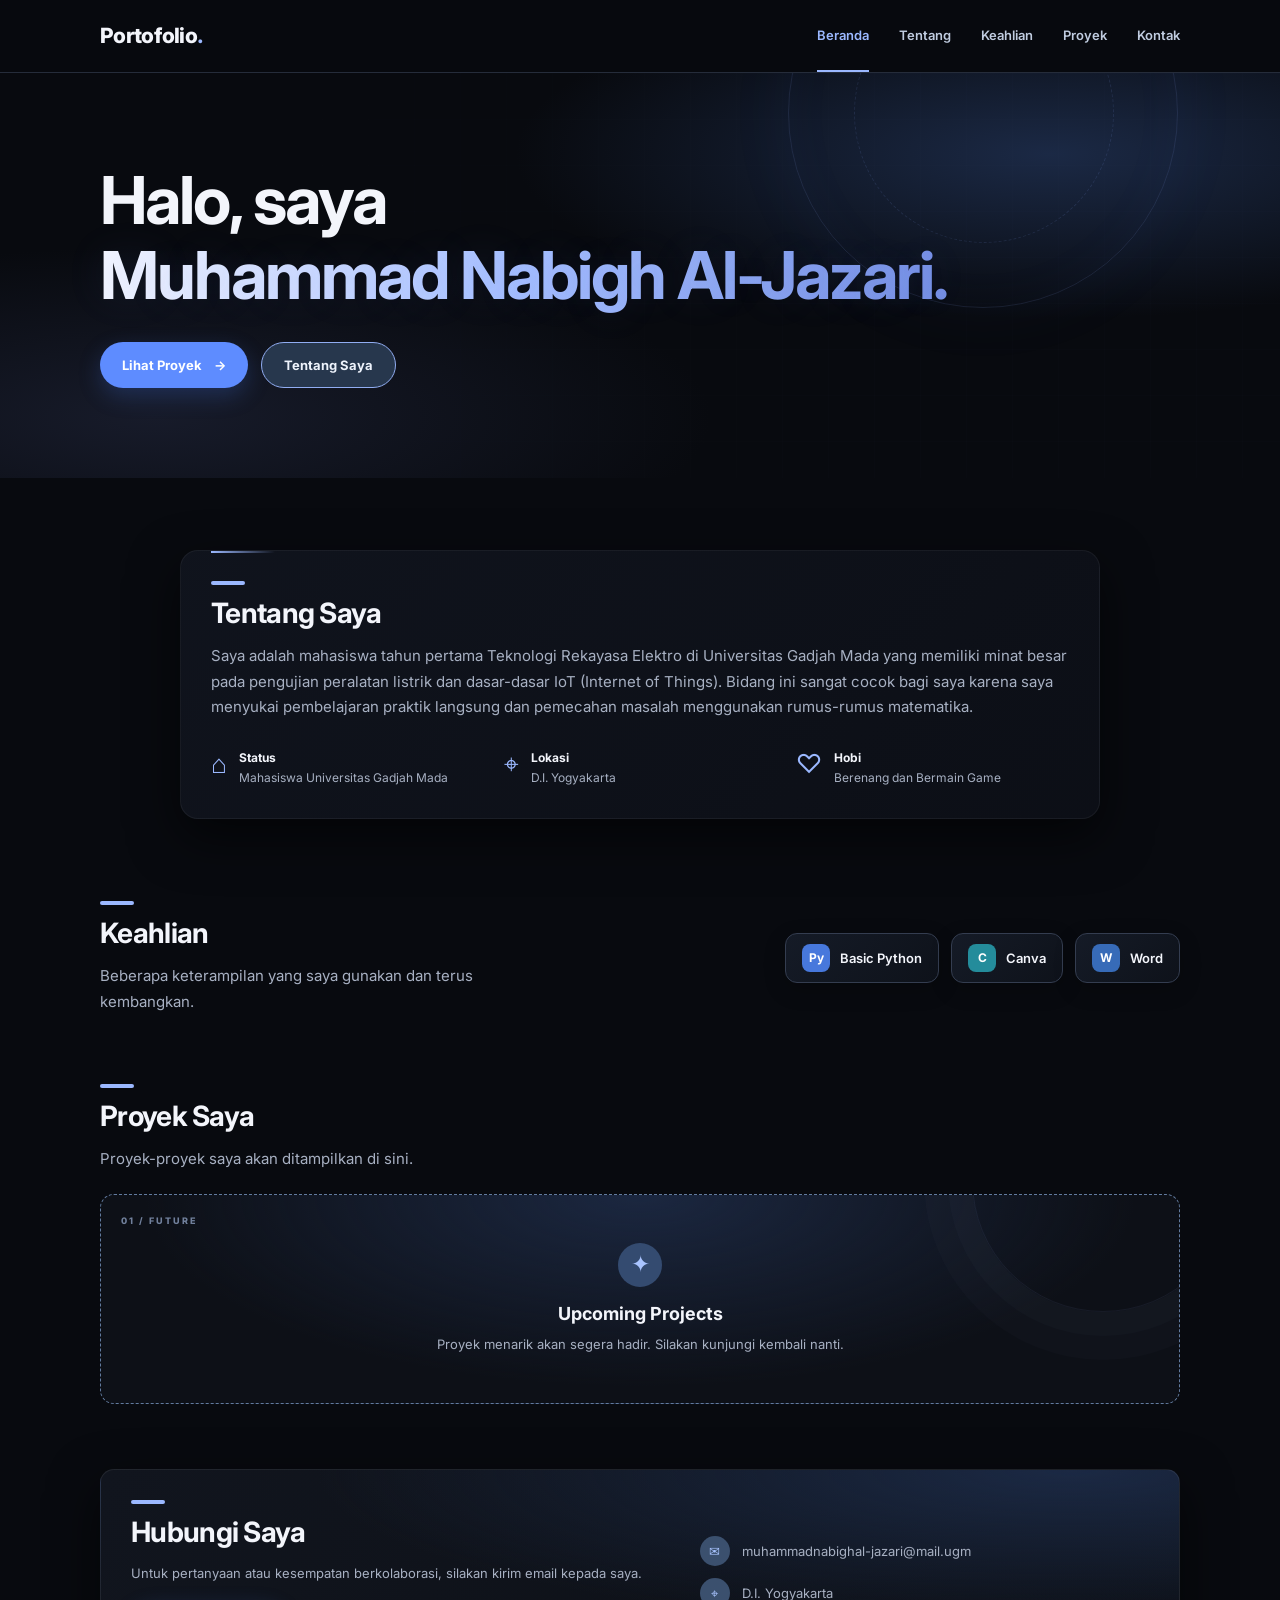
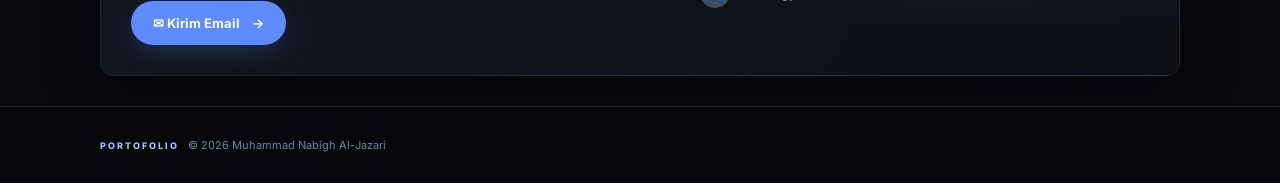
<file: index.html>
<!DOCTYPE html>
<html lang="id">
<head>
<meta charset="UTF-8"><meta name="viewport" content="width=device-width, initial-scale=1.0">
<meta name="description" content="Portofolio Muhammad Nabigh Al-Jazari">
<title>Muhammad Nabigh Al-Jazari | Portofolio</title>
<link rel="stylesheet" href="style.css"><script src="script.js" defer></script>
</head>
<body>
<header class="site-header"><nav class="nav container" aria-label="Navigasi utama">
<a class="brand" href="#beranda">Portofolio<span>.</span></a>
<button class="menu-toggle" aria-label="Buka menu" aria-expanded="false">☰</button>
<div class="nav-links"><a href="#beranda" class="active">Beranda</a><a href="#tentang">Tentang</a><a href="#keahlian">Keahlian</a><a href="#proyek">Proyek</a><a href="#kontak">Kontak</a></div>
</nav></header>
<main>
<section class="hero" id="beranda"><div class="hero-orbit orbit-one"></div><div class="hero-orbit orbit-two"></div><div class="hero-gridline"></div><div class="container hero-grid"><div class="hero-copy">
<h1>Halo, saya<br><span class="name">Muhammad Nabigh Al-Jazari.</span></h1>
<div class="hero-actions"><a class="button button-primary" href="#proyek">Lihat Proyek <span>→</span></a><a class="button button-outline" href="#tentang">Tentang Saya</a></div>
</div></div></section>
<section class="section container about-grid" id="tentang"><div class="about-copy panel-card">
<span class="section-mark"></span><h2>Tentang Saya</h2>
<p>Saya adalah mahasiswa tahun pertama Teknologi Rekayasa Elektro di Universitas Gadjah Mada yang memiliki minat besar pada pengujian peralatan listrik dan dasar-dasar IoT (Internet of Things). Bidang ini sangat cocok bagi saya karena saya menyukai pembelajaran praktik langsung dan pemecahan masalah menggunakan rumus-rumus matematika.</p>
<div class="facts">
<div class="fact"><span class="fact-icon">⌂</span><div><strong>Status</strong><small>Mahasiswa Universitas Gadjah Mada</small></div></div>
<div class="fact"><span class="fact-icon">⌖</span><div><strong>Lokasi</strong><small>D.I. Yogyakarta</small></div></div>
<div class="fact"><span class="fact-icon">♡</span><div><strong>Hobi</strong><small>Berenang dan Bermain Game</small></div></div>
</div></div></section>
<section class="section container skills-section" id="keahlian"><div class="section-intro"><span class="section-mark"></span><h2>Keahlian</h2><p>Beberapa keterampilan yang saya gunakan dan terus kembangkan.</p></div>
<div class="skill-list"><span class="skill"><b class="skill-symbol">Py</b> Basic Python</span><span class="skill"><b class="skill-symbol canva">C</b> Canva</span><span class="skill"><b class="skill-symbol word">W</b> Word</span></div></section>
<section class="section container projects-section" id="proyek"><div class="section-intro"><span class="section-mark"></span><h2>Proyek Saya</h2><p>Proyek-proyek saya akan ditampilkan di sini.</p></div>
<div class="upcoming-card"><span class="decor-number">01 / FUTURE</span><span class="upcoming-icon">✦</span><h3>Upcoming Projects</h3><p>Proyek menarik akan segera hadir. Silakan kunjungi kembali nanti.</p></div></section>
<section class="container contact-section" id="kontak"><div class="contact-copy"><span class="section-mark"></span><h2>Hubungi Saya</h2><p>Untuk pertanyaan atau kesempatan berkolaborasi, silakan kirim email kepada saya.</p><a class="button button-primary" href="mailto:muhammadnabighal-jazari@mail.ugm">✉ Kirim Email <span>→</span></a></div>
<div class="contact-details"><p><span>✉</span><a href="mailto:muhammadnabighal-jazari@mail.ugm">muhammadnabighal-jazari@mail.ugm</a></p><p><span>⌖</span>D.I. Yogyakarta</p></div></section>
</main>
<footer class="site-footer"><div class="container footer-inner"><p><span class="footer-label">PORTOFOLIO</span> &nbsp; © <span id="year"></span> Muhammad Nabigh Al-Jazari</p></div></footer>
</body></html>
</file>
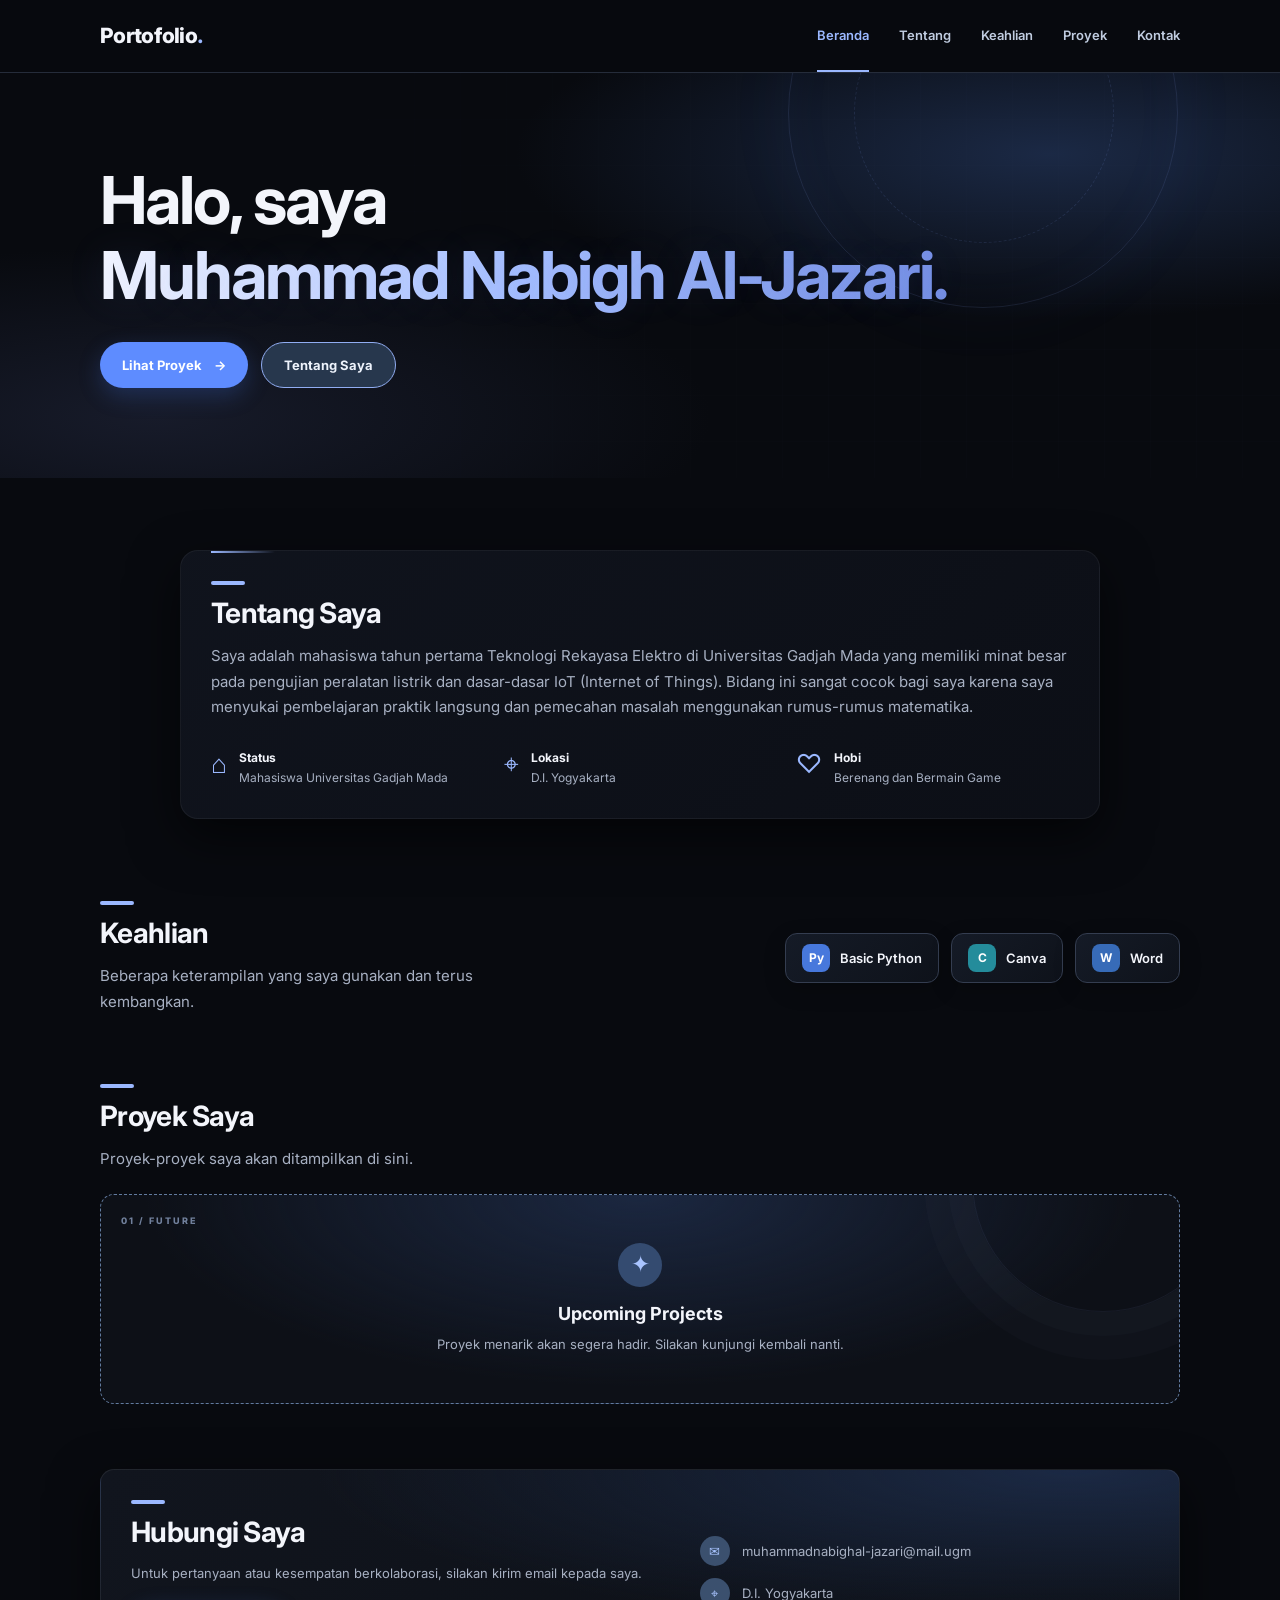
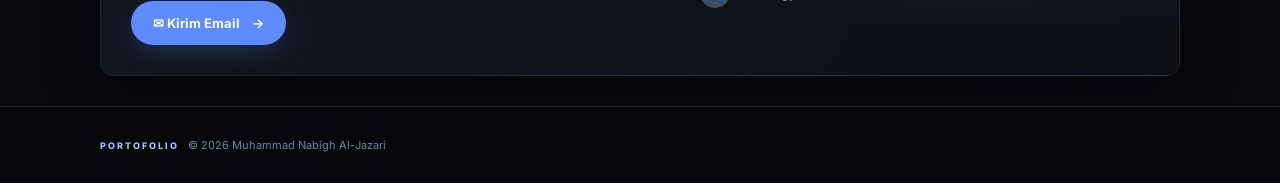
<file: Portofolio.html>
<!DOCTYPE html>
<html lang="id">
<head>
<meta charset="UTF-8"><meta name="viewport" content="width=device-width, initial-scale=1.0">
<meta name="description" content="Portofolio Muhammad Nabigh Al-Jazari">
<title>Muhammad Nabigh Al-Jazari | Portofolio</title>
<link rel="stylesheet" href="style.css"><script src="script.js" defer></script>
</head>
<body>
<header class="site-header"><nav class="nav container" aria-label="Navigasi utama">
<a class="brand" href="#beranda">Portofolio<span>.</span></a>
<button class="menu-toggle" aria-label="Buka menu" aria-expanded="false">☰</button>
<div class="nav-links"><a href="#beranda" class="active">Beranda</a><a href="#tentang">Tentang</a><a href="#keahlian">Keahlian</a><a href="#proyek">Proyek</a><a href="#kontak">Kontak</a></div>
</nav></header>
<main>
<section class="hero" id="beranda"><div class="hero-orbit orbit-one"></div><div class="hero-orbit orbit-two"></div><div class="hero-gridline"></div><div class="container hero-grid"><div class="hero-copy">
<h1>Halo, saya<br><span class="name">Muhammad Nabigh Al-Jazari.</span></h1>
<div class="hero-actions"><a class="button button-primary" href="#proyek">Lihat Proyek <span>→</span></a><a class="button button-outline" href="#tentang">Tentang Saya</a></div>
</div></div></section>
<section class="section container about-grid" id="tentang"><div class="about-copy panel-card">
<span class="section-mark"></span><h2>Tentang Saya</h2>
<p>Saya adalah mahasiswa tahun pertama Teknologi Rekayasa Elektro di Universitas Gadjah Mada yang memiliki minat besar pada pengujian peralatan listrik dan dasar-dasar IoT (Internet of Things). Bidang ini sangat cocok bagi saya karena saya menyukai pembelajaran praktik langsung dan pemecahan masalah menggunakan rumus-rumus matematika.</p>
<div class="facts">
<div class="fact"><span class="fact-icon">⌂</span><div><strong>Status</strong><small>Mahasiswa Universitas Gadjah Mada</small></div></div>
<div class="fact"><span class="fact-icon">⌖</span><div><strong>Lokasi</strong><small>D.I. Yogyakarta</small></div></div>
<div class="fact"><span class="fact-icon">♡</span><div><strong>Hobi</strong><small>Berenang dan Bermain Game</small></div></div>
</div></div></section>
<section class="section container skills-section" id="keahlian"><div class="section-intro"><span class="section-mark"></span><h2>Keahlian</h2><p>Beberapa keterampilan yang saya gunakan dan terus kembangkan.</p></div>
<div class="skill-list"><span class="skill"><b class="skill-symbol">Py</b> Basic Python</span><span class="skill"><b class="skill-symbol canva">C</b> Canva</span><span class="skill"><b class="skill-symbol word">W</b> Word</span></div></section>
<section class="section container projects-section" id="proyek"><div class="section-intro"><span class="section-mark"></span><h2>Proyek Saya</h2><p>Proyek-proyek saya akan ditampilkan di sini.</p></div>
<div class="upcoming-card"><span class="decor-number">01 / FUTURE</span><span class="upcoming-icon">✦</span><h3>Upcoming Projects</h3><p>Proyek menarik akan segera hadir. Silakan kunjungi kembali nanti.</p></div></section>
<section class="container contact-section" id="kontak"><div class="contact-copy"><span class="section-mark"></span><h2>Hubungi Saya</h2><p>Untuk pertanyaan atau kesempatan berkolaborasi, silakan kirim email kepada saya.</p><a class="button button-primary" href="mailto:muhammadnabighal-jazari@mail.ugm">✉ Kirim Email <span>→</span></a></div>
<div class="contact-details"><p><span>✉</span><a href="mailto:muhammadnabighal-jazari@mail.ugm">muhammadnabighal-jazari@mail.ugm</a></p><p><span>⌖</span>D.I. Yogyakarta</p></div></section>
</main>
<footer class="site-footer"><div class="container footer-inner"><p><span class="footer-label">PORTOFOLIO</span> &nbsp; © <span id="year"></span> Muhammad Nabigh Al-Jazari</p></div></footer>
</body></html>
</file>
<file: style.css>
@import url('https://fonts.googleapis.com/css2?family=Inter:wght@400;500;600;700;800&display=swap');
:root{--bg:#080a0f;--panel:#10141d;--panel2:#141a25;--text:#a7b0c2;--white:#f3f5fb;--blue:#9bb8ff;--line:#252c3a;--shadow:0 18px 50px #0009}
*{box-sizing:border-box}html{scroll-behavior:smooth;scroll-padding-top:85px}body{margin:0;background:var(--bg);color:var(--white);font:15px/1.7 Inter,Arial,sans-serif}.container{width:min(1080px,calc(100% - 44px));margin:auto}a{color:inherit;text-decoration:none}
.site-header{position:sticky;top:0;z-index:5;background:#080a0ff2;backdrop-filter:blur(12px);border-bottom:1px solid var(--line)}.nav{height:72px;display:flex;justify-content:space-between;align-items:center}.brand{font-size:21px;font-weight:800;letter-spacing:-.7px}.brand span{color:var(--blue)}.nav-links{display:flex;gap:30px;color:#c0cce0;font-size:13px;font-weight:600}.nav-links a{padding:24px 0;border-bottom:2px solid transparent}.nav-links a:hover,.nav-links a.active{color:var(--blue);border-color:var(--blue)}.menu-toggle{display:none;background:none;border:0;color:white;font-size:25px}
.hero{position:relative;isolation:isolate;overflow:hidden;background:radial-gradient(ellipse at 82% 20%,#1b2945 0,transparent 36%),radial-gradient(ellipse at 12% 85%,#171b2a 0,transparent 35%),#080a0f}.hero-grid{position:relative;z-index:1;min-height:405px;display:flex;align-items:center;padding-block:65px}.hero-orbit{position:absolute;border:1px solid #8ba9ff20;border-radius:50%;pointer-events:none}.orbit-one{width:390px;height:390px;right:8%;top:-155px;box-shadow:0 0 80px #5d80e40b,inset 0 0 50px #5d80e40a}.orbit-two{width:260px;height:260px;right:13%;top:-90px;border-style:dashed;animation:spin 45s linear infinite}.hero-gridline{position:absolute;inset:0;opacity:.13;background-image:linear-gradient(#a7bfff12 1px,transparent 1px),linear-gradient(90deg,#a7bfff12 1px,transparent 1px);background-size:46px 46px;mask-image:linear-gradient(90deg,transparent,black 70%)}.hero-kicker{display:inline-flex;align-items:center;gap:9px;color:#9eacc7;font-size:10px;font-weight:800;letter-spacing:2.4px;margin-bottom:20px}.hero-kicker i{display:block;width:7px;height:7px;border-radius:50%;background:#9bb8ff;box-shadow:0 0 15px #9bb8ff}.hero-copy{max-width:850px}h1{font-size:clamp(38px,6vw,66px);line-height:1.15;letter-spacing:-2px;margin:0 0 28px;overflow-wrap:anywhere}.name{background:linear-gradient(100deg,#f5f7ff 0%,#a7c0ff 48%,#748ee3 100%);-webkit-background-clip:text;background-clip:text;color:transparent;text-shadow:0 0 40px #718de51c}.hero-actions{display:flex;gap:13px;flex-wrap:wrap}.button{display:inline-flex;align-items:center;gap:12px;padding:11px 22px;border-radius:40px;font-size:13px;font-weight:700;transition:.2s}.button:hover{transform:translateY(-2px)}.button-primary{background:#5e8cff;color:#fff;box-shadow:0 8px 22px #416fd844}.button-outline{border:1px solid #91adf2;background:#27374d;color:#eef3fc}
.section{padding-top:72px;padding-bottom:10px}.panel-card{position:relative;padding:30px;border:1px solid #ffffff0d;border-radius:18px;background:linear-gradient(135deg,#11151eeb,#0d1017eb);box-shadow:var(--shadow)}.panel-card:after{content:"";position:absolute;top:0;left:30px;width:64px;height:2px;background:linear-gradient(90deg,var(--blue),transparent)}.section-mark{display:block;width:34px;height:4px;border-radius:4px;background:var(--blue);margin-bottom:11px}h2{font-size:28px;line-height:1.25;letter-spacing:-.7px;margin:0 0 12px}.about-grid{display:block}.about-copy{max-width:920px;margin:auto}.about-copy>p,.section-intro p,.contact-copy p{color:var(--text);margin:0;font-size:15px}.facts{display:grid;grid-template-columns:repeat(3,1fr);gap:20px;margin-top:28px}.fact{display:flex;align-items:flex-start;gap:12px}.fact-icon{font-size:26px;line-height:1.2;color:var(--blue)}.fact strong,.fact small{display:block}.fact strong{font-size:12px}.fact small{font-size:12px;color:var(--text)}
.skills-section{display:grid;grid-template-columns:.8fr 1.2fr;align-items:center;gap:30px;padding-top:72px}.skill-list{display:flex;justify-content:flex-end;flex-wrap:wrap;gap:12px}.skill{display:flex;align-items:center;gap:10px;padding:10px 16px;background:linear-gradient(135deg,#151b27,#0e121a);border:1px solid #343d50;border-radius:12px;font-size:13px;font-weight:600;box-shadow:0 7px 22px #0003;transition:transform .25s,border-color .25s}.skill:hover{transform:translateY(-4px);border-color:#7188c8}.skill-symbol{display:grid;place-items:center;width:28px;height:28px;border-radius:8px;background:#4778dc;color:white;font-size:12px}.canva{background:#248c9b}.word{background:#376bb8}
.projects-section{padding-top:60px}.projects-section .section-intro{margin-bottom:22px}.upcoming-card{position:relative;overflow:hidden;min-height:210px;display:flex;flex-direction:column;align-items:center;justify-content:center;text-align:center;padding:25px;border:1px dashed #627b9f;border-radius:14px;background:radial-gradient(ellipse at 50% 0%,#1b2740 0,transparent 65%),#0d1017}.upcoming-card:before{content:"";position:absolute;width:260px;height:260px;border:1px solid #a3baff12;border-radius:50%;top:-145px;right:-55px;box-shadow:0 0 0 24px #a3baff05,0 0 0 48px #a3baff04}.decor-number{position:absolute;top:18px;left:20px;color:#71809c;font-size:9px;letter-spacing:2px;font-weight:800}.upcoming-icon{display:grid;place-items:center;width:44px;height:44px;border-radius:50%;background:#344b70;color:#a9c4ff;font-size:23px}.upcoming-card h3{margin:12px 0 3px;font-size:18px}.upcoming-card p{margin:0;color:var(--text);font-size:13px}
.contact-section{display:grid;grid-template-columns:1.2fr 1fr;align-items:center;gap:30px;margin-top:55px;margin-bottom:30px;padding:30px;border-radius:14px;background:radial-gradient(ellipse at 90% 0%,#1b2944 0,transparent 55%),linear-gradient(120deg,#11151e,#0c0f15);border:1px solid #ffffff12;box-shadow:var(--shadow)}.contact-copy p{font-size:13px;margin-bottom:17px}.contact-details p{display:flex;align-items:center;gap:12px;overflow-wrap:anywhere;color:var(--text);font-size:13px;margin:12px 0}.contact-details p span{display:grid;place-items:center;flex:0 0 30px;height:30px;border-radius:50%;background:#3b506e;color:#a9c4ff}.contact-details a:hover{color:var(--blue)}
.site-footer{background:#06070b;border-top:1px solid #1c2230}.footer-inner{min-height:76px;display:flex;align-items:center;justify-content:space-between;gap:18px}.footer-brand{font-size:17px}.footer-inner p{font-size:11px;color:#78839a;text-align:center}.footer-label{font-size:9px;font-weight:800;letter-spacing:2px;color:#a9bcf4}.social-links a{color:#fff}.social-links a:hover{color:var(--blue)}
@media(max-width:760px){.container{width:calc(100% - 34px)}.menu-toggle{display:block}.nav-links{display:none;position:absolute;top:71px;left:0;right:0;padding:15px 24px;background:#080a0f;border-bottom:1px solid var(--line);flex-direction:column;gap:0}.nav-links.open{display:flex}.nav-links a{padding:10px 0;border:0}.hero-grid{min-height:300px;padding-block:50px}.skills-section{grid-template-columns:1fr;gap:20px}.skill-list{justify-content:flex-start}.contact-section{grid-template-columns:1fr;padding:24px}.facts{grid-template-columns:1fr;gap:15px}.footer-inner{flex-wrap:wrap;justify-content:center;padding:16px 0}.footer-inner p{flex-basis:100%;order:3;margin:0}}
@keyframes spin{to{transform:rotate(360deg)}}
@media(max-width:760px){.panel-card{padding:23px}.orbit-one{right:-210px}.orbit-two{right:-145px}.hero-gridline{mask-image:linear-gradient(90deg,transparent,black)}}
@media(prefers-reduced-motion:reduce){html{scroll-behavior:auto}*,*::before,*::after{transition:none!important}}
</file>
